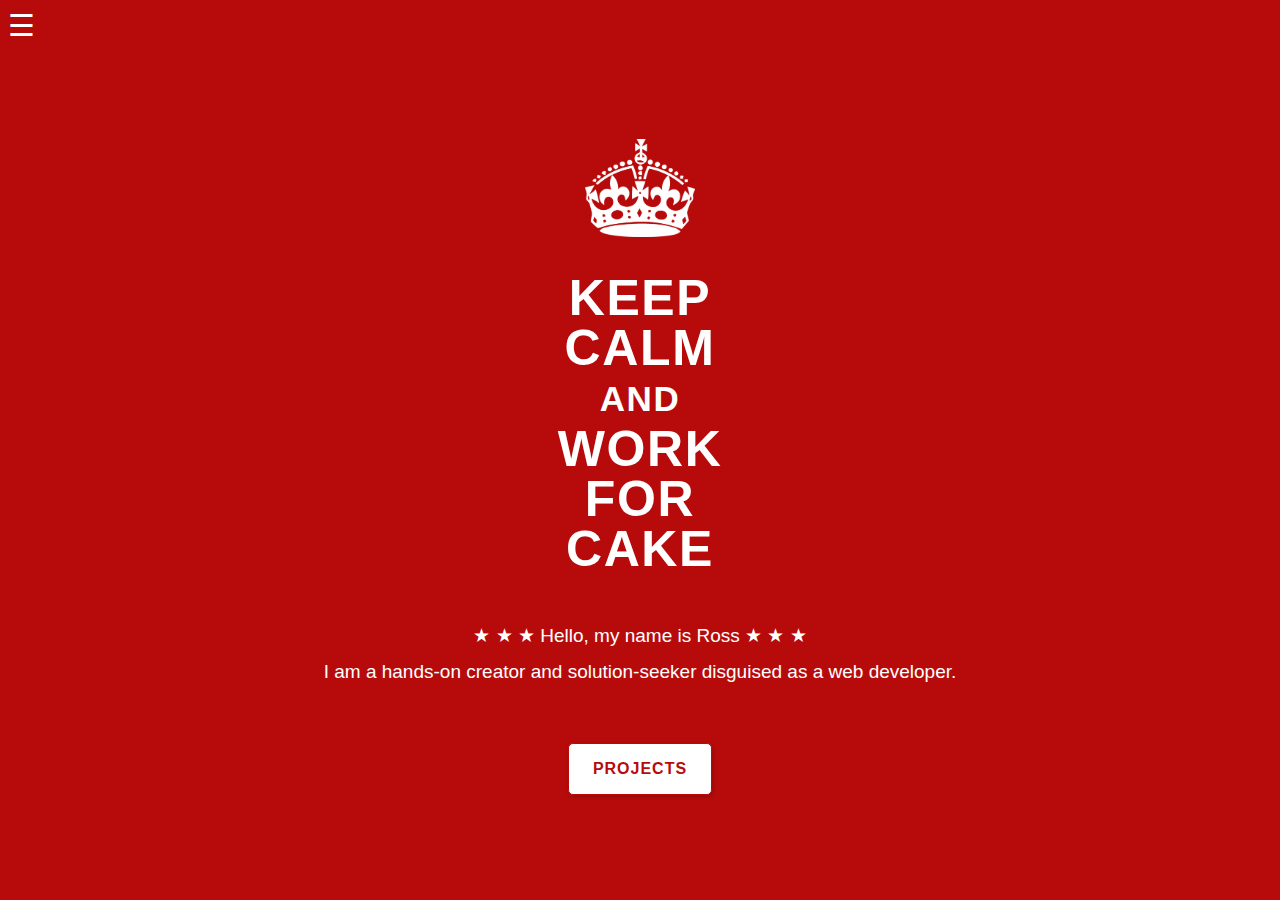
<file: index.html>
<!DOCTYPE html>

<html lang="en" dir="ltr">
<head>
  <meta charset="utf-8">
  <meta name="viewport" content="width=device-width, initial-scale=1.0">

  <title>Work for Cake</title>
  <meta name="description" content="A website to showcase my web development experience and ability">
  <meta name="author" content="Work for Cake">

  <meta property="og:title" content="Work for Cake">
  <meta property="og:type" content="website">
  <meta property="og:url" content="https://tidykiwi.github.io/work-for-cake/">
  <meta property="og:description" content="A website to showcase my web development experience and ability.">
  <meta property="og:image" content="image.png">

  <link rel="stylesheet" href="styles/css-style.css">
  <link rel="stylesheet" href="styles/modal.css">
  <link rel="stylesheet" href="css/style.css">
  <!-- Google Fonts -->
  <link rel="stylesheet" href="https://fonts.googleapis.com/icon?family=Material+Icons">
  <script defer src="scripts/open-close-nav.js" charset="utf-8"></script>
</head>
<body id="body-home" onresize="navWindowResize()">

  <div id="mySidenav" class="sidenav sidenav-index">
      <a href="javascript:void(0)" class="closebtn" onclick="closeNav()">&times;</a>
        <p><a href="client.html">Projects</a></p>
        <p><a href="workshop.html">Workshop</a></p>
        <p><a href="about.html">About</a></p>
  </div>

  <span class="sidenav-burger" onclick="openNav()">&#9776;</span>
  
  <section class="cake-section" id="main">

    <div class="intro-block py-5" id="intro-block-red">
      <div class="keep-calm-intro">
          <div class="keep-calm-intro-image">
              <img id="keep-calm-crown-intro" src="images/keep-calm-crown.png">
          </div>
          <div class="keep-calm-intro-text">
              <p>KEEP</p> 
              <p>CALM</p>
              <p>AND</p>
              <p>WORK</p>
              <p>FOR</p>
              <p>CAKE</p>
          </div>
      </div>
      <div id="intro-block-welcome-text">
          <p>&#x2605 &#x2605 &#x2605 Hello, my name is Ross &#x2605 &#x2605 &#x2605</p> 
          <p>I am a hands-on creator and solution-seeker disguised as a web developer.</p>
      </div>
      <div class="nav-container" id="client-nav-container">
        <!-- Open the Side Nav Menu --> 
        <button class="button nav-button nav-button-home" onclick="document.location='client.html'">PROJECTS</button>
      </div>
    </div>
  </section>

  

</body>
</html>
</file>
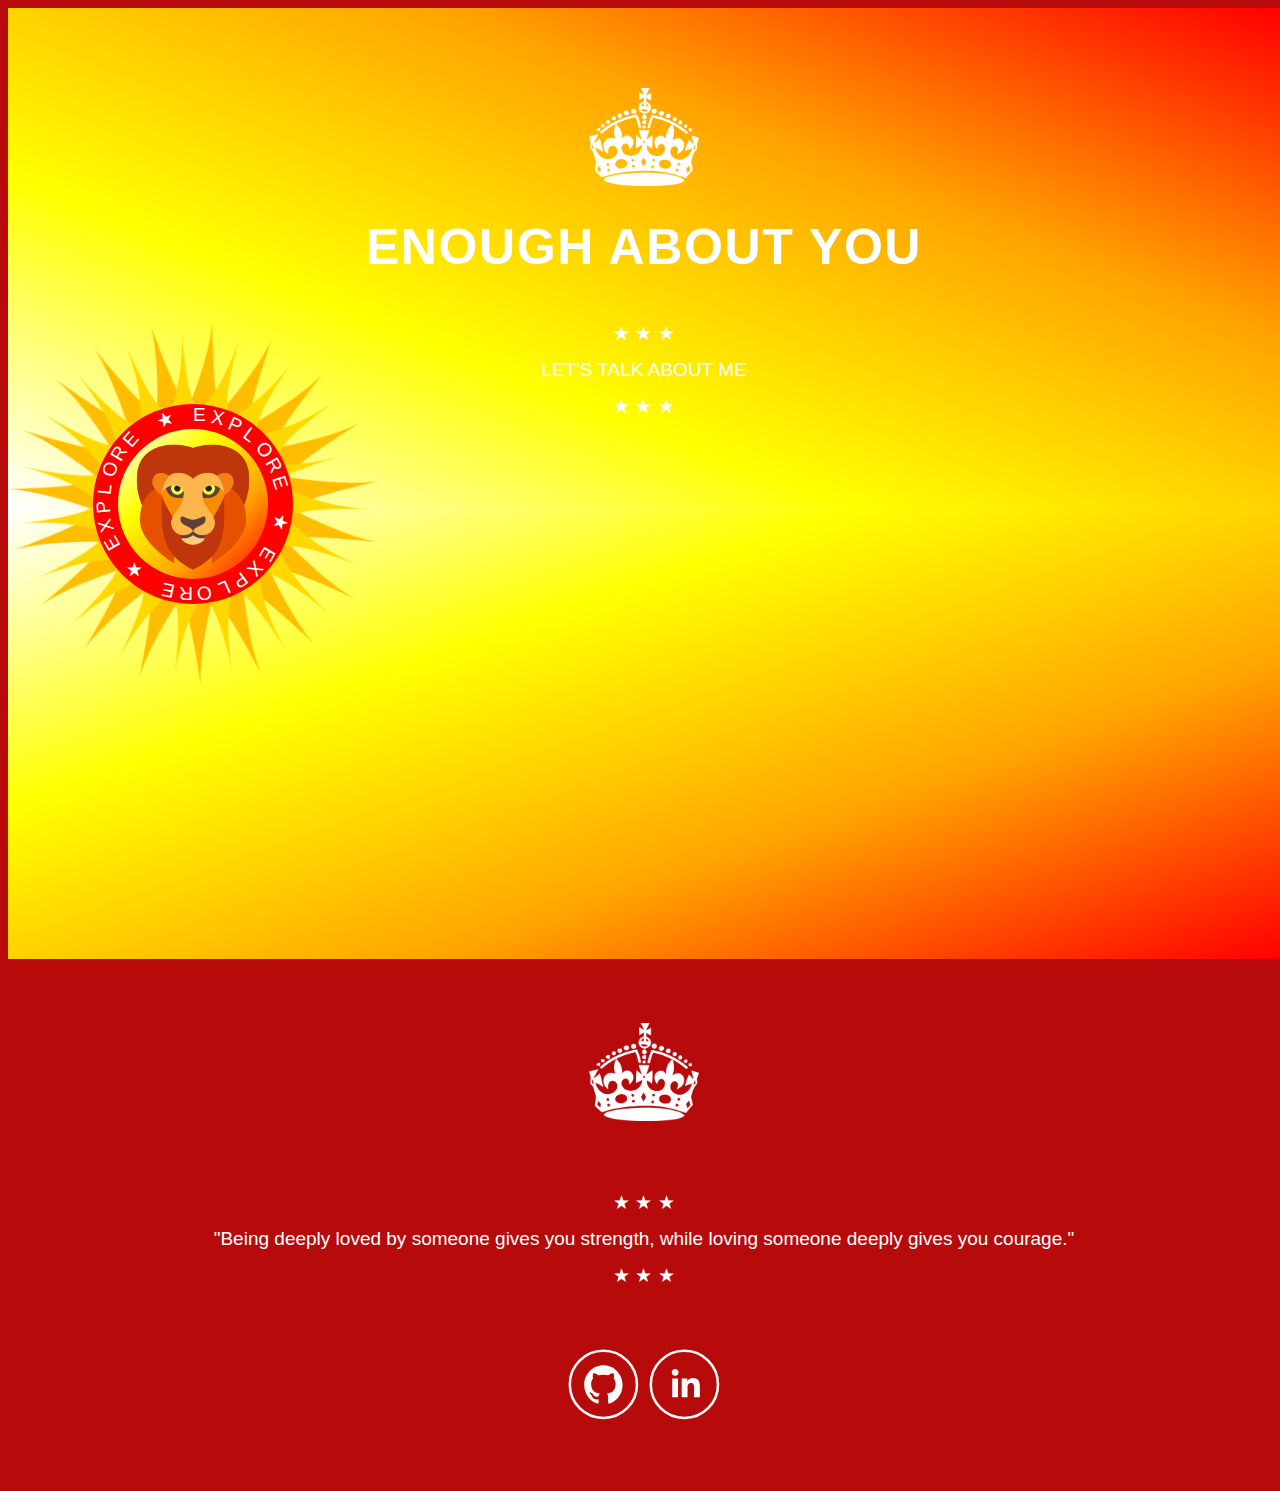
<file: about.html>
<!DOCTYPE html>

<html lang="en" dir="ltr">
<head>
    <meta charset="utf-8">
    <meta name="viewport" content="width=device-width, initial-scale=1.0">
    
    <title>About Me</title>
    <meta name="description" content="A website to showcase my web development experience and ability">
    <meta name="author" content="Work for Cake">
    
    <meta property="og:title" content="About me">
    <meta property="og:type" content="website">
    <meta property="og:url" content="https://tidykiwi.github.io/work-for-cake/about.html/">
    <meta property="og:description" content="A website to showcase my web development experience and ability.">
    <meta property="og:image" content="image.png">
    
    <link rel="stylesheet" href="styles/css-style.css">
    <link rel="stylesheet" href="styles/modal.css">
    <link rel="stylesheet" href="css/style.css">

    <link rel="stylesheet" href="https://fonts.googleapis.com/icon?family=Material+Icons">

    <script defer src="scripts/nav-modal.js" charset="utf-8"></script>
</head>
<body id="body-about">

    <section class="cake-section">
        <div class="intro-block py-5" id="intro-block-sun">

            <div class="keep-calm-intro">
                <div class="keep-calm-intro-image">
                  <a href="index.html" title="Home"><img id="keep-calm-crown-intro" src="images/keep-calm-crown.png"></a>
                </div>
                <div class="keep-calm-intro-text">
                    <p>ENOUGH ABOUT YOU</p> 
                </div>
            </div>
            <div id="intro-block-welcome-text">
                <p>&#x2605 &#x2605 &#x2605</p> 
                <p>LET'S TALK ABOUT ME</p>
                <p>&#x2605 &#x2605 &#x2605</p>
                <!-- <p>&#x2605 I invite you to explore my site &#x2605</p> -->
            </div>

            <div class="about-content">
              <!-- Open the Modal -->
              <div class="circle-background" id="modal-button"> 
                <div class="explore-circle">
                  <div class="circle-logo">
                    <div class="circle-logo-inner"></div>
                  </div>
                  <div class="circle-text">
                    <p>EXPLORE &#x2605 EXPLORE &#x2605 EXPLORE &#x2605</p>
                  </div>
                </div>  
              </div>
            </div>
            

          
        </div>

        
        
    </section>

    <!-- The Modal -->
    <section id="container-modal" class="modal modal-about">
        <div class="modal-content">
            <div class="modal-header"> 
                <a href="index.html">
                    <i class="material-icons">&#xe88a;</i>
                </a>
                <span class="modal-close">&times;</span>
            </div>
            <div class="modal-body">
                <div id="container-projects">
                    <div class="nav-card-container">
                        <a href="client.html"><button class="card" id="project-card"><img class="nav-modal-image" id="nav-modal-money" src="images/cash-money-icon.png"><h2>Client Projects</h2></button></a>
                    </div>
                    <div class="nav-card-container">
                        <a href="workshop.html"><button class="card" id="project-card"><img class="nav-modal-image" id="nav-modal-heart" src="images/heart-icon.png"><h2>The Workshop</h2></button></a>
                    </div>
                    <div class="nav-card-container">
                        <a href="about.html"><button class="card" id="project-card"><img class="nav-modal-image" id="nav-modal-lion" src="images/lion-eating.webp"><h2>About Me</h2></button></a>
                    </div>           
                </div>
            </div>
        </div>
    </section>

    <section class="story-section">
      
    </section>    

    <section class="cake-section">
      <div class="intro-block py-4 intro-block-red">
          <div class="keep-calm-intro">
              <div class="keep-calm-intro-image">
                <a href="index.html" title="Home"><img id="keep-calm-crown-intro" src="images/keep-calm-crown.png"></a>
              </div>
          </div>
          <div id="intro-block-welcome-text">
              <p>&#x2605 &#x2605 &#x2605</p> 
              <p>"Being deeply loved by someone gives you strength, while loving someone deeply gives you courage."</p>
              <p>&#x2605 &#x2605 &#x2605</p>
              <!-- <p>&#x2605 I invite you to explore my site &#x2605</p> -->
          </div>
        <div class="social-icon-container">    
          <div class="wrapper">
            <div class="wrapper__links">
              <a href="https://github.com/Tidykiwi" target="blank" class="social-link social-link--github" id="github">
                <svg class="social-svg" viewBox="0 0 600 600" xmlns="http://www.w3.org/2000/svg">
                  <title>
                    github
                  </title>
                  <g class="social-group" fill="none" fill-rule="evenodd">
                    <circle class="social-group__outline" stroke="#000" stroke-width="20" cx="300" cy="300" r="262.5" />
                    <circle class="social-group__inner-circle" fill="#000" cx="300" cy="300" r="252.5" />
                    <path class="social-group__icon" d="M300 150c-82.8348 0-150 68.8393-150 153.817 0 67.9687 42.991 125.558 102.5893 145.9151 7.5 1.4063 10.2455-3.3482 10.2455-7.433 0-3.683-.134-13.3259-.2009-26.183-41.7187 9.308-50.558-20.625-50.558-20.625-6.8304-17.7456-16.6741-22.5-16.6741-22.5-13.5938-9.576 1.0044-9.375 1.0044-9.375 15.067 1.0714 22.9688 15.8705 22.9688 15.8705 13.3929 23.5045 35.0893 16.741 43.6607 12.7902 1.3393-9.9107 5.2232-16.741 9.509-20.558-33.2813-3.884-68.3036-17.076-68.3036-76.0045 0-16.808 5.8259-30.5357 15.4018-41.25-1.5402-3.884-6.6965-19.5536 1.4732-40.7143 0 0 12.5893-4.1518 41.25 15.7366 11.9866-3.4152 24.7768-5.0893 37.567-5.1562 12.7231.067 25.5803 1.741 37.5669 5.1562 28.6607-19.8884 41.183-15.7366 41.183-15.7366 8.1697 21.1607 3.0134 36.8304 1.4733 40.7143 9.5758 10.7812 15.4017 24.509 15.4017 41.25 0 59.0625-35.0892 72.0536-68.5044 75.8705 5.3571 4.7545 10.1785 14.1295 10.1785 28.4598 0 20.558-.2009 37.1652-.2009 42.1875 0 4.0849 2.6786 8.9063 10.3125 7.3661C407.076 429.308 450 371.7187 450 303.817 450 218.8393 382.8348 150 300 150z"
                    fill="#FFF" fill-rule="nonzero" />
                  </g>
                </svg>
              </a>              
            <a href="https://www.linkedin.com/in/rosskeithbaker/" target="blank" class="social-link social-link--linkedin" id="linkedin">
              <svg class="social-svg" viewBox="0 0 600 600" xmlns="http://www.w3.org/2000/svg">
                <title>
                  linkedin
                </title>
                <defs>
                  <linearGradient x1="0%" y1="100%" y2="0%" id="simpleLinkedin">
                    <stop stop-color="#b4f5ff" offset="0%" />
                    <stop stop-color="#81c2de" offset="50%" />
                    <stop stop-color="#4f92ac" offset="100%" />
                  </linearGradient>
                </defs>
                <g class="social-group" fill="none" fill-rule="evenodd">
                  <circle class="social-group__outline" stroke="#000" stroke-width="20" cx="300" cy="300" r="262.5" />
                  <circle class="social-group__inner-circle social-group__inner-circle--linkedin" fill="url(#simpleLinkedin)" cx="300" cy="300" r="252.5" />
                  <path class="social-group__icon" d="M278.9308 253.1923h43.5769v20.0539h.5923c6.0923-11.5077 20.9-23.6077 43.0692-23.6077 46.0308 0 54.577 30.2923 54.577 69.723v80.2154h-45.4385v-71.1615c0-17.0077-.2539-38.8385-23.6077-38.8385-23.6923 0-27.2462 18.5308-27.2462 37.5693v72.4307h-45.4384l-.0846-146.3846zm-74.1231 0h45.523V399.577h-45.523V253.1923zm22.8461-72.7692c14.5539 0 26.4 11.8461 26.4 26.4 0 14.5538-11.8461 26.4-26.4 26.4-14.6384 0-26.4-11.8462-26.4-26.4 0-14.5539 11.7616-26.4 26.4-26.4z"
                    fill="#000" fill-rule="nonzero" />
                </g>
              </svg>
            </a>
          </div>
        </div>       
      </div>
      </div>
      
  </section>

    <!-- Rotate Text Circle -->
    <script>
        const text = document.querySelector('.circle-text p')
        text.innerHTML = text.innerText.split("").map(
        (char, i) =>
            `<span style="transform:rotate(${i * 12}deg)">${char}</span>`
        ).join("")
    </script>

</body>
</html>
</file>
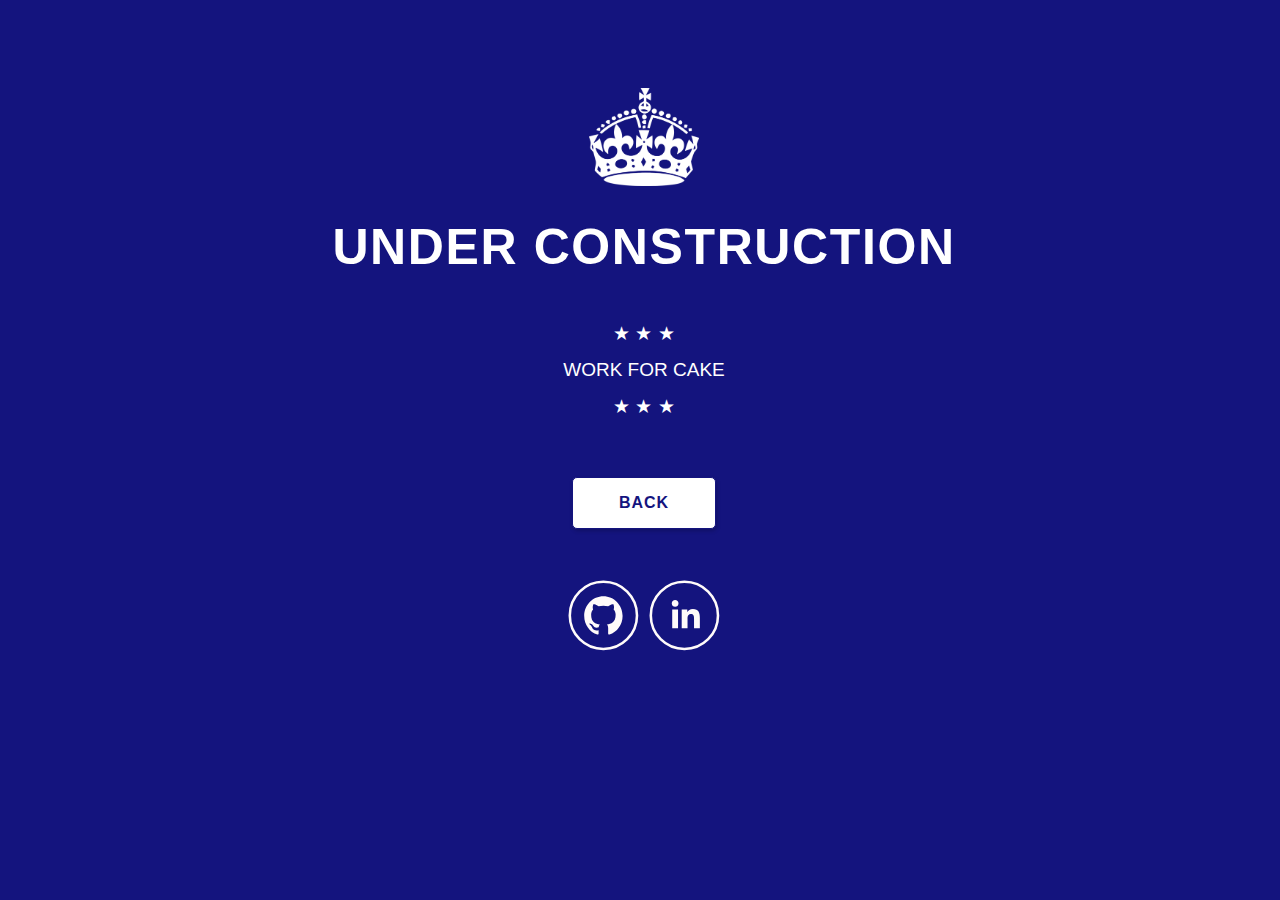
<file: building.html>
<!DOCTYPE html>

<html lang="en" dir="ltr">
<head>
    <meta charset="utf-8">
    <meta name="viewport" content="width=device-width, initial-scale=1.0">
    
    <title>Under Construction</title>
    <meta name="description" content="A website to showcase my web development experience and ability">
    <meta name="author" content="Client Projects">
    
    <meta property="og:title" content="Under construction">
    <meta property="og:type" content="website">
    <meta property="og:url" content="https://tidykiwi.github.io/work-for-cake/building.html">
    <meta property="og:description" content="A website to showcase my web development experience and ability.">
    <meta property="og:image" content="image.png">
    
    <link rel="stylesheet" href="styles/css-style.css">
    <link rel="stylesheet" href="styles/modal.css">
    <link rel="stylesheet" href="css/style.css">
    <!-- Google Fonts -->
    <link rel="stylesheet" href="https://fonts.googleapis.com/icon?family=Material+Icons">
    <!-- Navigation Modal -->
    <script defer src="scripts/nav-modal.js" charset="utf-8"></script>
</head>
<body id="body-client">

  <section class="cake-section">  
    <div class="intro-block py-5" id="intro-block-blue">
      <div class="keep-calm-intro">
        <div class="keep-calm-intro-image">
          <img id="keep-calm-crown-intro" src="images/keep-calm-crown.png">
        </div>
        <div class="keep-calm-intro-text">
          <p>UNDER CONSTRUCTION</p>
        </div>
      </div>
      <div id="intro-block-welcome-text">
        <p>&#x2605 &#x2605 &#x2605</p> 
        <p>WORK FOR CAKE</p>
        <p>&#x2605 &#x2605 &#x2605</p>
      </div>
      <div class="nav-container" id="client-nav-container">
        <!-- Open the Modal --> 
        <button class="button nav-button nav-button-client" onclick="history.back()"><p>BACK</p></button>
      </div>
      <div class="social-icon-container">    
        <div class="wrapper">
          <div class="wrapper__links">
            <a href="https://github.com/Tidykiwi" target="blank" class="social-link social-link--github" id="github">
              <svg class="social-svg" viewBox="0 0 600 600" xmlns="http://www.w3.org/2000/svg">
                <title>
                  github
                </title>
                <g class="social-group" fill="none" fill-rule="evenodd">
                  <circle class="social-group__outline" stroke="#000" stroke-width="20" cx="300" cy="300" r="262.5" />
                  <circle class="social-group__inner-circle" fill="#000" cx="300" cy="300" r="252.5" />
                  <path class="social-group__icon" d="M300 150c-82.8348 0-150 68.8393-150 153.817 0 67.9687 42.991 125.558 102.5893 145.9151 7.5 1.4063 10.2455-3.3482 10.2455-7.433 0-3.683-.134-13.3259-.2009-26.183-41.7187 9.308-50.558-20.625-50.558-20.625-6.8304-17.7456-16.6741-22.5-16.6741-22.5-13.5938-9.576 1.0044-9.375 1.0044-9.375 15.067 1.0714 22.9688 15.8705 22.9688 15.8705 13.3929 23.5045 35.0893 16.741 43.6607 12.7902 1.3393-9.9107 5.2232-16.741 9.509-20.558-33.2813-3.884-68.3036-17.076-68.3036-76.0045 0-16.808 5.8259-30.5357 15.4018-41.25-1.5402-3.884-6.6965-19.5536 1.4732-40.7143 0 0 12.5893-4.1518 41.25 15.7366 11.9866-3.4152 24.7768-5.0893 37.567-5.1562 12.7231.067 25.5803 1.741 37.5669 5.1562 28.6607-19.8884 41.183-15.7366 41.183-15.7366 8.1697 21.1607 3.0134 36.8304 1.4733 40.7143 9.5758 10.7812 15.4017 24.509 15.4017 41.25 0 59.0625-35.0892 72.0536-68.5044 75.8705 5.3571 4.7545 10.1785 14.1295 10.1785 28.4598 0 20.558-.2009 37.1652-.2009 42.1875 0 4.0849 2.6786 8.9063 10.3125 7.3661C407.076 429.308 450 371.7187 450 303.817 450 218.8393 382.8348 150 300 150z"
                  fill="#FFF" fill-rule="nonzero" />
                </g>
              </svg>
            </a>              
          <a href="https://www.linkedin.com/in/rosskeithbaker/" target="blank" class="social-link social-link--linkedin" id="linkedin">
            <svg class="social-svg" viewBox="0 0 600 600" xmlns="http://www.w3.org/2000/svg">
              <title>
                linkedin
              </title>
              <defs>
                <linearGradient x1="0%" y1="100%" y2="0%" id="simpleLinkedin">
                  <stop stop-color="#b4f5ff" offset="0%" />
                  <stop stop-color="#81c2de" offset="50%" />
                  <stop stop-color="#4f92ac" offset="100%" />
                </linearGradient>
              </defs>
              <g class="social-group" fill="none" fill-rule="evenodd">
                <circle class="social-group__outline" stroke="#000" stroke-width="20" cx="300" cy="300" r="262.5" />
                <circle class="social-group__inner-circle social-group__inner-circle--linkedin" fill="url(#simpleLinkedin)" cx="300" cy="300" r="252.5" />
                <path class="social-group__icon" d="M278.9308 253.1923h43.5769v20.0539h.5923c6.0923-11.5077 20.9-23.6077 43.0692-23.6077 46.0308 0 54.577 30.2923 54.577 69.723v80.2154h-45.4385v-71.1615c0-17.0077-.2539-38.8385-23.6077-38.8385-23.6923 0-27.2462 18.5308-27.2462 37.5693v72.4307h-45.4384l-.0846-146.3846zm-74.1231 0h45.523V399.577h-45.523V253.1923zm22.8461-72.7692c14.5539 0 26.4 11.8461 26.4 26.4 0 14.5538-11.8461 26.4-26.4 26.4-14.6384 0-26.4-11.8462-26.4-26.4 0-14.5539 11.7616-26.4 26.4-26.4z"
                  fill="#000" fill-rule="nonzero" />
              </g>
            </svg>
          </a>
        </div>
      </div>       
    </div>
    </div>
  </section>
      

    <!-- The Modal -->
    <section id="container-modal" class="modal modal-client">
      <div class="modal-content modal-content-client">
        <div class="modal-header"> 
          <a href="index.html">
            <i class="material-icons material-icons-client">&#xe88a;</i>
          </a>
          <span class="modal-close modal-close-client">&times;</span>
        </div>
        <div class="modal-body">
          <div id="container-projects">
            <div class="nav-card-container">
              <a href="client.html"><button class="card" id="project-card"><img class="nav-modal-image" id="nav-modal-money" src="images/cash-money-icon.png"><h2>Client Projects</h2></button></a>
            </div>
            <div class="nav-card-container">
              <a href="interest.html"><button class="card" id="project-card"><img class="nav-modal-image" id="nav-modal-heart" src="images/heart-icon.png"><h2>Showcase Projects</h2></button></a>
            </div>
            <div class="nav-card-container">
              <a href="about.html"><button class="card" id="project-card"><img class="nav-modal-image" id="nav-modal-lion" src="images/lion-eating.webp"><h2>About Me</h2></button></a>
            </div>           
          </div>
        </div>
      </div>
    </section>

</body>
</html>
</file>
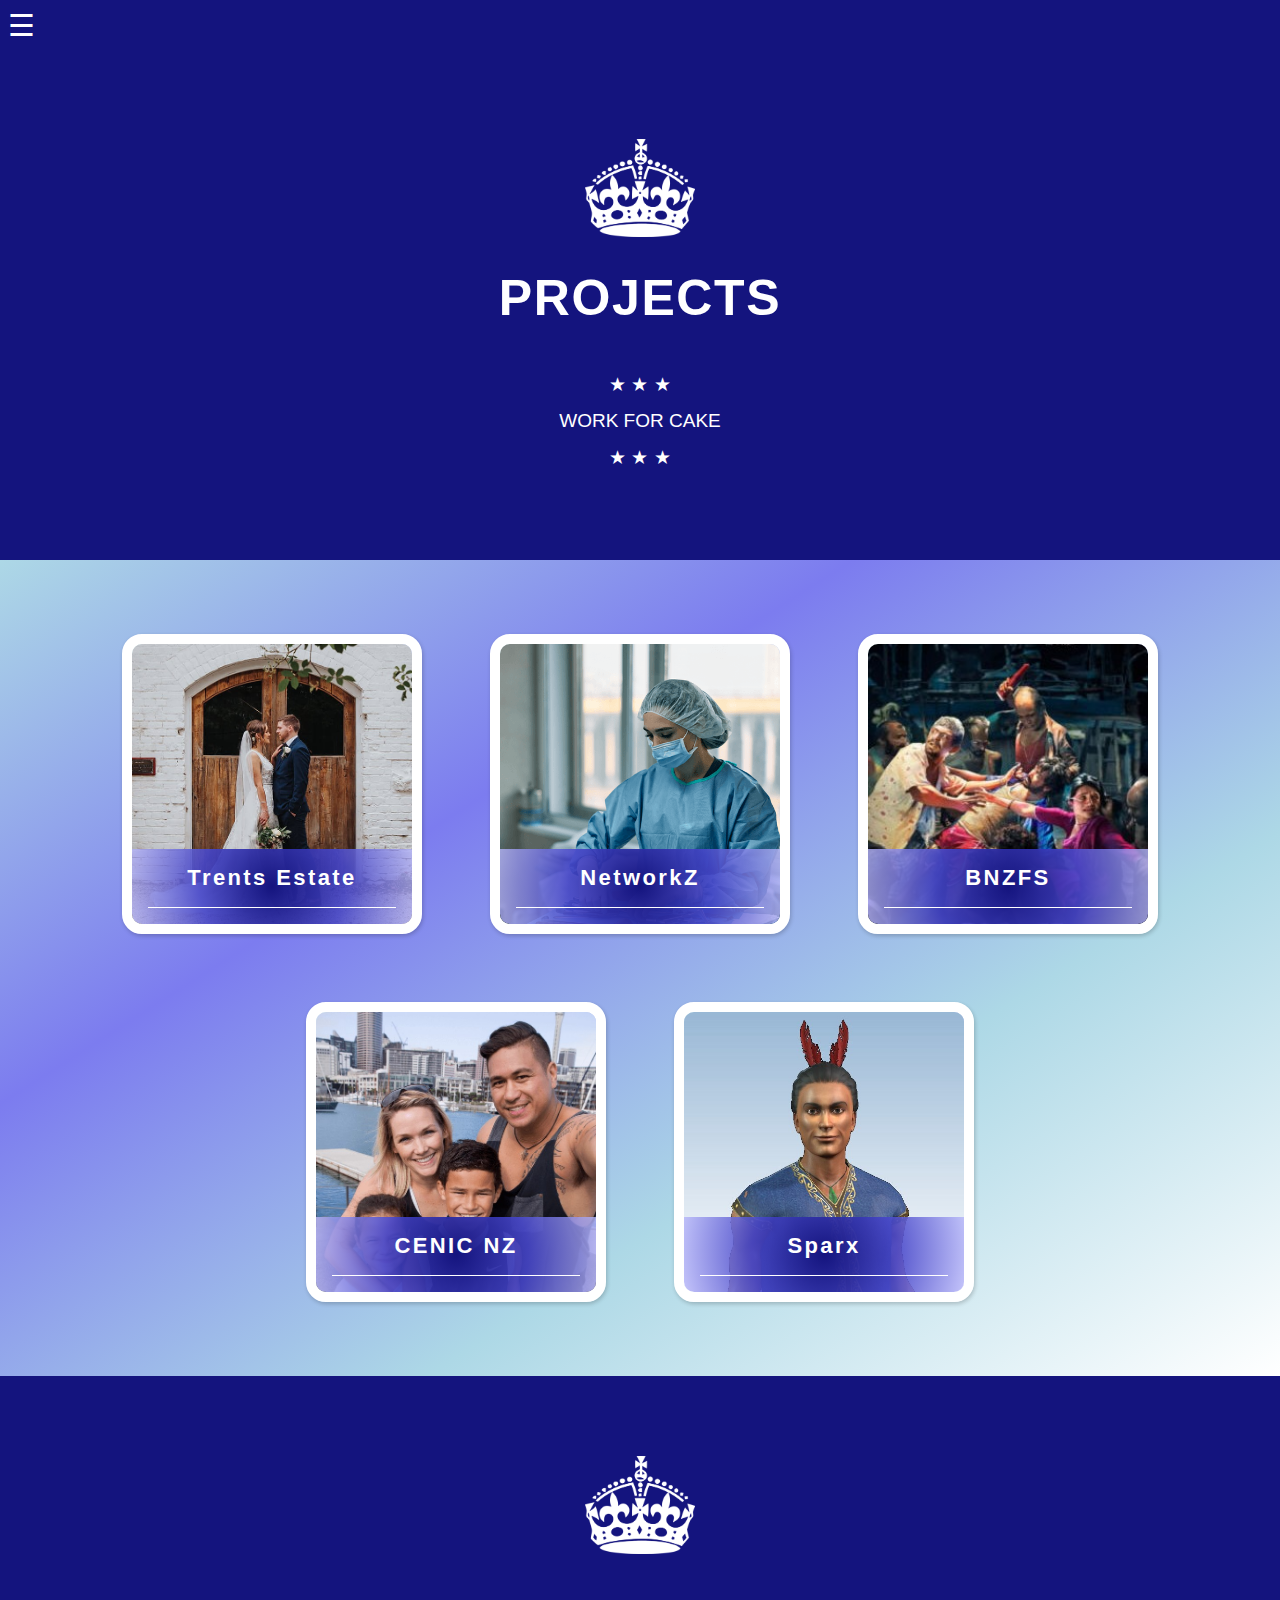
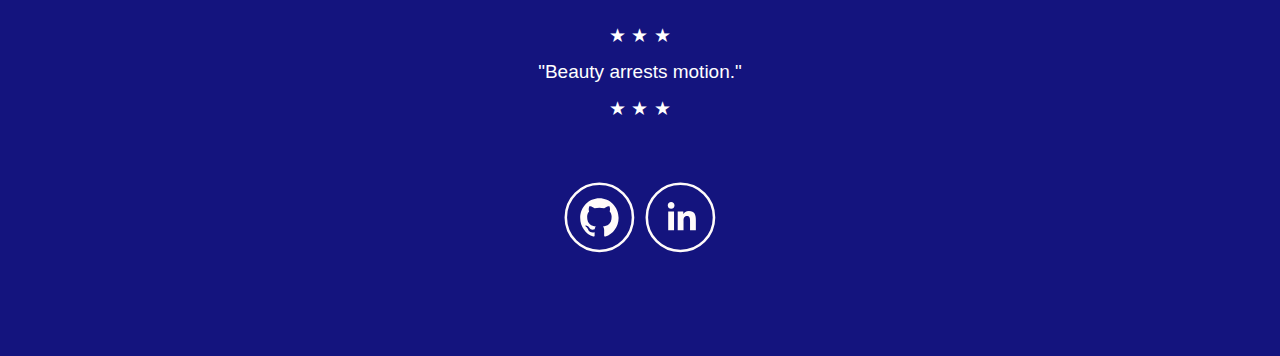
<file: client.html>
<!DOCTYPE html>

<html lang="en" dir="ltr">
<head>
    <meta charset="utf-8">
    <meta name="viewport" content="width=device-width, initial-scale=1.0">
    
    <title>Client Projects</title>
    <meta name="description" content="A website to showcase my web development experience and ability">
    <meta name="author" content="Client Projects">
    
    <meta property="og:title" content="Client Projects">
    <meta property="og:type" content="website">
    <meta property="og:url" content="https://tidykiwi.github.io/work-for-cake/client.html">
    <meta property="og:description" content="A website to showcase my web development experience and ability.">
    <meta property="og:image" content="image.png">
    
    <link rel="stylesheet" href="styles/css-style.css">
    <link rel="stylesheet" href="styles/modal.css">
    <link rel="stylesheet" href="css/style.css">
    <!-- Google Fonts -->
    <link rel="stylesheet" href="https://fonts.googleapis.com/icon?family=Material+Icons">
    <script defer src="scripts/open-close-nav.js" charset="utf-8"></script>
</head>
<body id="body-client" onresize="navWindowResize()">

  <div id="mySidenav" class="sidenav sidenav-client">
    <a href="javascript:void(0)" class="closebtn" onclick="closeNav()">&times;</a>
      <p><a href="workshop.html">Workshop</a></p>
      <p><a href="about.html">About</a></p>
      <p><a href="index.html">Home</a> </p>
</div>

<span class="sidenav-burger" onclick="openNav()">&#9776;</span>

<div id="main">
  <section class="cake-section">  
    <div class="intro-block py-5" id="intro-block-blue">
      <div class="keep-calm-intro">
        <div class="keep-calm-intro-image">
          <a href="index.html" title="Home"><img id="keep-calm-crown-intro" src="images/keep-calm-crown.png"></a>
        </div>
        <div class="keep-calm-intro-text">
          <p>PROJECTS</p>
        </div>
      </div>
      <div id="intro-block-welcome-text">
        <p>&#x2605 &#x2605 &#x2605</p> 
        <p>WORK FOR CAKE</p>
        <p>&#x2605 &#x2605 &#x2605</p>
      </div>
    </div>
  </section>

    <section class="client-section">
      <div class="client-container">
        <div class="client-block">
          <div class="view view-project-card view-client">
            <div class="cover-text cover-client"><h3>Trents Estate</h3></div>
            <img class="cover-img" src="images/client-trents.jpg" />
            <div class="project-card-mask"></div>
            <div class="project-card-content">
              <p>Built a new wedding venue site in <strong>WordPress.</strong></p>
              <a href="https://www.trentsvineyard.co.nz/" target="_blank" ><button class="button client-button" id="trents-button">VISIT</button></a>
            </div>
          </div>
          <div class="view view-project-card view-client">
            <div class="cover-text cover-client"><h3>NetworkZ</h3></div>
            <img class="cover-img" src="images/client-networkz.png" />
            <div class="project-card-mask"></div>
            <div class="project-card-content">
              <p>Implemented site-wide responsiveness in <strong>Webflow.</strong></p>
              <a href="https://www.networkz.ac.nz/" target="_blank" ><button class="button client-button" id="networkZ-button">VISIT</button></a>
            </div>
          </div>
          <div class="view view-project-card view-client">
            <div class="cover-text cover-client"><h3>BNZFS</h3></div>
            <img class="cover-img" src="images/client-bnzfs-2.jpg" />
            <div class="project-card-mask"></div>
            <div class="project-card-content">
              <p>Co-developed a new site in <strong>Webflow.</strong></p>
              <a href="https://www.bnzfs.webflow.io/" target="_blank" ><button class="button client-button" id="bnzfs-button">VISIT</button></a>
            </div>
          </div>
          <div class="view view-project-card view-client">
            <div class="cover-text cover-client"><h3>CENIC NZ</h3></div>
            <img class="cover-img" src="images/client-cenic.jpg" />
            <div class="project-card-mask"></div>
            <div class="project-card-content">
              <p>Built a new site in <strong>Webflow.</strong></p>
              <a href="https://cenic-ef0e2b.webflow.io/" target="_blank" ><button class="button client-button" id="cenic-button">VISIT</button></a>
            </div>
          </div>
          <div class="view view-project-card view-client">
            <div class="cover-text cover-client"><h3>Sparx</h3></div>
            <img class="cover-img" src="images/client-sparx.jpg" />
            <div class="project-card-mask"></div>
            <div class="project-card-content">
              <p>Integrate a <strong>Drupal</strong> website with<strong>Webflow.</strong></p>
              <a href="https://sparx.org.nz/" target="_blank" ><button class="button client-button" id="cenic-button">VISIT</button></a>
            </div>
          </div>
        </div>
      </div>
    </section>

    <section class="cake-section">  
      <div class="intro-block py-5" id="intro-block-blue">
        <div class="keep-calm-intro">
          <div class="keep-calm-intro-image">
            <a href="index.html" title="Home"><img id="keep-calm-crown-intro" src="images/keep-calm-crown.png"></a>
          </div>
        </div>
        <div id="intro-block-welcome-text">
          <p>&#x2605 &#x2605 &#x2605</p> 
          <p>"Beauty arrests motion."</p>
          <p>&#x2605 &#x2605 &#x2605</p>
        </div>
        <div class="social-icon-container">    
          <div class="wrapper">
            <div class="wrapper__links">
              <a href="https://github.com/Tidykiwi" target="blank" class="social-link social-link--github" id="github">
                <svg class="social-svg" viewBox="0 0 600 600" xmlns="http://www.w3.org/2000/svg">
                  <title>
                    github
                  </title>
                  <g class="social-group" fill="none" fill-rule="evenodd">
                    <circle class="social-group__outline" stroke="#000" stroke-width="20" cx="300" cy="300" r="262.5" />
                    <circle class="social-group__inner-circle" fill="#000" cx="300" cy="300" r="252.5" />
                    <path class="social-group__icon" d="M300 150c-82.8348 0-150 68.8393-150 153.817 0 67.9687 42.991 125.558 102.5893 145.9151 7.5 1.4063 10.2455-3.3482 10.2455-7.433 0-3.683-.134-13.3259-.2009-26.183-41.7187 9.308-50.558-20.625-50.558-20.625-6.8304-17.7456-16.6741-22.5-16.6741-22.5-13.5938-9.576 1.0044-9.375 1.0044-9.375 15.067 1.0714 22.9688 15.8705 22.9688 15.8705 13.3929 23.5045 35.0893 16.741 43.6607 12.7902 1.3393-9.9107 5.2232-16.741 9.509-20.558-33.2813-3.884-68.3036-17.076-68.3036-76.0045 0-16.808 5.8259-30.5357 15.4018-41.25-1.5402-3.884-6.6965-19.5536 1.4732-40.7143 0 0 12.5893-4.1518 41.25 15.7366 11.9866-3.4152 24.7768-5.0893 37.567-5.1562 12.7231.067 25.5803 1.741 37.5669 5.1562 28.6607-19.8884 41.183-15.7366 41.183-15.7366 8.1697 21.1607 3.0134 36.8304 1.4733 40.7143 9.5758 10.7812 15.4017 24.509 15.4017 41.25 0 59.0625-35.0892 72.0536-68.5044 75.8705 5.3571 4.7545 10.1785 14.1295 10.1785 28.4598 0 20.558-.2009 37.1652-.2009 42.1875 0 4.0849 2.6786 8.9063 10.3125 7.3661C407.076 429.308 450 371.7187 450 303.817 450 218.8393 382.8348 150 300 150z"
                    fill="#FFF" fill-rule="nonzero" />
                  </g>
                </svg>
              </a>              
            <a href="https://www.linkedin.com/in/rosskeithbaker/" target="blank" class="social-link social-link--linkedin" id="linkedin">
              <svg class="social-svg" viewBox="0 0 600 600" xmlns="http://www.w3.org/2000/svg">
                <title>
                  linkedin
                </title>
                <defs>
                  <linearGradient x1="0%" y1="100%" y2="0%" id="simpleLinkedin">
                    <stop stop-color="#b4f5ff" offset="0%" />
                    <stop stop-color="#81c2de" offset="50%" />
                    <stop stop-color="#4f92ac" offset="100%" />
                  </linearGradient>
                </defs>
                <g class="social-group" fill="none" fill-rule="evenodd">
                  <circle class="social-group__outline" stroke="#000" stroke-width="20" cx="300" cy="300" r="262.5" />
                  <circle class="social-group__inner-circle social-group__inner-circle--linkedin" fill="url(#simpleLinkedin)" cx="300" cy="300" r="252.5" />
                  <path class="social-group__icon" d="M278.9308 253.1923h43.5769v20.0539h.5923c6.0923-11.5077 20.9-23.6077 43.0692-23.6077 46.0308 0 54.577 30.2923 54.577 69.723v80.2154h-45.4385v-71.1615c0-17.0077-.2539-38.8385-23.6077-38.8385-23.6923 0-27.2462 18.5308-27.2462 37.5693v72.4307h-45.4384l-.0846-146.3846zm-74.1231 0h45.523V399.577h-45.523V253.1923zm22.8461-72.7692c14.5539 0 26.4 11.8461 26.4 26.4 0 14.5538-11.8461 26.4-26.4 26.4-14.6384 0-26.4-11.8462-26.4-26.4 0-14.5539 11.7616-26.4 26.4-26.4z"
                    fill="#000" fill-rule="nonzero" />
                </g>
              </svg>
            </a>
          </div>
        </div>       
      </div>

      </div>
    </section>
    </div>
</body>
</html>
</file>
<file: styles/css-style.css>
* {
    padding: 0;
    margin: 0;
    box-sizing: border-box;
    user-select: none;   
}
    
body {
    font-family: "Lato", sans-serif;
    background-size: cover;
    overflow-x: hidden;
    padding: 0.5rem 0 0 0.5rem;
}

#body-home,
#body-about {
    background-color: rgb(183, 11, 11);
}

#body-client {
    width: 100vw;
    background-color: rgb(20, 20, 126);
}

#body-workshop {
    background-color: rgb(72, 71, 71);
}

.about-content {
    position: absolute;
    bottom: -180px;
    left: 0;
}

.intro-block {
    display: flex;
    flex-direction:column;
    justify-content: space-between;
    gap: 3rem;
    align-items: center;
    min-width: 30%;
    height: auto;
}

.intro-block-red {
    background-color: rgb(183, 11, 11);
}

#intro-block-blue {
    background-color: rgb(20, 20, 126);
}

#intro-block-black {
    background-color: rgb(72, 71, 71);
}

#intro-block-sun {
    position: relative;
    background-image: linear-gradient(to bottom left, red, orange, yellow, white);
}

.keep-calm-intro {
    display: flex;
    flex-direction: column;
    align-items: center;
    gap: 1rem;
}

#keep-calm-crown-intro {
    width: 110px;
    margin: 0 0 1rem 0;
}

.keep-calm-intro-text {
    text-align: center;
    font-weight: 700;
    font-size: 50px;
    line-height: 1;
    letter-spacing: 0.10rem;
    color: white;
}

.keep-calm-intro-text > p:nth-child(3) {
    font-size: 35px;
    padding: 0.5rem 0;
}

#intro-block-welcome-text {
    width: 90%;
    font-size: 19px;
    line-height: 1.5;
    color: white;
    text-align: center;
}

#intro-block-welcome-text p {
    padding-bottom: 0.5rem;
}

#lion-image {
    height: 360px;
    width: auto;
}

.circle-background {
    display: flex;
    justify-content: center;
    align-items: center;
    width: 370px;
    height: 370px;
    background-image: url("../images/sun.png");
    background-size: cover;
    animation: rotateSun 50s linear infinite;
}

.circle-background:hover {
    scale: 1.05;
}

.explore-circle {
    position: relative;
    width: 200px;
    height: 200px;
    border-radius: 50%;
    background-color: red;
    display: flex;
    justify-content: center;
    align-items: center;
    cursor: pointer;
}

.circle-logo {
    position: absolute;
    width: 150px;
    height: 150px;
    background-image: linear-gradient(to bottom right, white, yellow, orange, red);
    border-radius: 50%;
}

.circle-logo-inner {
    position: absolute;
    width: 150px;
    height: 150px;
    background-color: transparent;
    background-image: url("../images/lion.png");
    background-size: cover;
    border-radius: 50%;
    animation: rotateLion 50s linear infinite;
}

.circle-text {
    color: white;
    position: absolute;
    width: 100%;
    height: 100%;
    animation: rotateText 35s linear infinite;
}

@keyframes rotateSun {
    0% {
        transform: rotate(0deg)
    }
    100% {
        transform: rotate(360deg)
    }
}

@keyframes rotateText {
    0% {
        transform: rotate(0deg)
    }
    100% {
        transform: rotate(360deg)
    }
}

@keyframes rotateLion {
    0% {
        transform: rotate(360deg)
    }
    100% {
        transform: rotate(0deg)
    }
}

.circle-text span {
    position: absolute;
    left: 50%;
    font-size: 1.2em;
    transform-origin: 0 100px;
}

main {
    padding: 10px 3vw 5vh 3vw;
    border: solid 5px #253237;
    border-radius: 15px;
    background-color: #5c6b73;
    opacity: 1;
    max-height: 80vh;;
}

.button {
    padding: 1rem 1rem 1rem 1rem;
    border-radius: 5px;
    font-size: medium;
    font-weight: 700;
    letter-spacing: 1px;
    color:#e0fbfc;
    background-color:#5c6b73;
    box-shadow: 1px 2px 4px rgba(0,0,0,0.2);
  }

.button:hover {
    scale: 1.02;    
    box-shadow: 0 4px 8px 0 rgba(0,0,0,0.2),0 6px 20px 0 rgba(0,0,0,0.19);
    cursor: pointer;
}

.button:hover p {
    scale: 1.05;    
}

.nav-button {
    width: 9rem;
    background-color: white;
}
.nav-button-home {
    color: rgb(183, 11, 11);
    border: solid 1px rgb(183, 11, 11);
}

.nav-button-home > a {
    color: rgb(183, 11, 11);
}

a {
    text-decoration: none;
}

h1 {
    color: #353535;
}

.card-container {
    padding: 1rem 1rem 1rem 1rem;
}

.card {
    display: flex;
    flex-direction: column;
    align-items: center;
    justify-content: space-between;
    width: 250px;
    min-height: 300px;
    padding: 10px 0 15px 0;
    border-radius: 5px;
    border: none;
    background-color: #ffe4cf;
    box-shadow: 1px 2px 4px rgba(0,0,0,0.2);
    cursor: pointer;
}

.card:hover {
    scale: 1.01;    
    box-shadow: 0 4px 8px 0 rgba(0,0,0,0.2),0 6px 20px 0 rgba(0,0,0,0.19);

}



.container-intro-flex {
    padding: 2.5% 2.5% 2.5% 2.5%;
    display: grid;
    grid-template-columns: auto auto;
    column-gap: 50px;
}

.container-intro-flex p {
    color: #5c6b73;
    text-align: center;
    padding: 1rem 0 1rem 0;
}

#intro-flex-item-1 {
    grid-column: 1 / span 1;
    border-radius: 10px;
    background-color: #c2dfe3;
}

.nav-container {
    display: flex;
    flex-direction: row;
    flex-wrap: wrap;
    justify-content: center;
    gap: 30px;
}

#container-projects {
    display: flex;
    flex-direction: row;
    justify-content: space-around;
    flex-wrap: wrap;
}

.client-image,
.interest-image {
    max-width: 90%;
}

.nav-modal-image {
    max-width: 90%;
}

/* ---------- Client Page ------------ */
.client-section {
    background-image: linear-gradient(to bottom right, lightblue, rgb(124, 124, 239), lightblue, white);
}

.client-container {
    display: flex;
    flex-direction: column;
    align-items: center;
    padding: 4rem 3rem 4rem 3rem;
}

.client-container h1 {
    font-size: 40px;
    padding-bottom: 3rem;
}

.client-container-text {
    display: flex;
    flex-direction: column;
    flex-wrap: wrap;
}

.client-block {
    width: 100%;
    display: flex;
    flex-direction: row;
    flex-wrap: wrap;
    justify-content: center;
    gap: 3rem;
}

.client-card {
    height: 100%;
}

.client-button {
    background-color: rgb(20, 20, 126);
    border: solid 1px rgb(20, 20, 126);
}

.nav-button-client {
    color:rgb(20, 20, 126);
    border: solid 1px rgb(20, 20, 126);
}


/* ---------- Workshop Page ------------ */
.workshop-section {
    background-image: linear-gradient(to bottom right, lightgrey, #9db4c0, lightgrey, white);
}

.workshop-container {
    display: flex;
    flex-direction: column;
    align-items: center;
    padding: 4rem 3rem 4rem 3rem;
}

.workshop-block {
    width: 100%;
    display: flex;
    flex-direction: row;
    flex-wrap: wrap;
    justify-content: center;
    gap: 3rem;
}

.workshop-button {
    background-color: rgb(50, 50, 50);
    border: solid 1px rgb(18, 18, 18);
}

.palette-container {
    background-color: grey;
    width: 100%;
    display: flex;
    flex-direction: row;
    flex-wrap: wrap;
    justify-content: center;
    gap: 3rem;
}

.palette-container-test {
    border-radius: 10px;
    display: flex;
    flex-direction: column;
    align-items: center;
    justify-content: center;
}

.palette-block img {
    background-color: #fff;
    border-radius: 7.5px;
    margin: 0.3rem 0;
    cursor: pointer;
}

.palette-spread {
    display: block;
    margin-left: auto;
    margin-right: auto;
    height: 75px;
    padding: 0.25rem;
}

.nav-button-interest {
    color: black;
    border: solid 1px black;
}

/* ---------- About Page ------------ */

.story-section {
    height: 450px;
    background-image: linear-gradient(to bottom right, white, yellow, orange, red);
}
</file>
<file: styles/modal.css>
/* The Modal (background) */
.modal {
    display: none; /* Hidden by default */
    position: fixed; /* Stay in place */
    z-index: 1; /* Sit on top */
    padding: 7rem 0 4rem 0; /* Location of the box */
    left: 0;
    top: 0;
    width: 100%; /* Full width */
    height: 100%; /* Full height */
    overflow: auto; /* Enable scroll if needed */
    background-size: cover;
    background-color: rgb(0,0,0); /* Fallback color */
}

.modal-home {
  background-color: rgb(178, 34, 34, 0.85); /* Red w/ opacity */
}
  
.modal-client {
  background-color: rgb(20, 20, 126, 0.85); /* Blue w/ opacity */
}

.modal-interest {
  background-color: rgb(53, 53, 53, 0.9); /* Black w/ opacity */
}

.modal-about {
  background-color: rgb(178, 34, 34, 0.85); /* Red w/ opacity */
}

  /* Modal Content */
  .modal-content {
    position: relative;
    background-color: #f5f5f5;
   /*background-image: url("../images/web-development.jpg");
    background-size: cover;*/
    margin: auto;
    padding: 0 0 4rem 0;
    border: 5px solid #8B0000;
    border-radius: 15px;
    width: 80%;
    box-shadow: 0 4px 8px 0 rgba(0,0,0,0.2),0 6px 20px 0 rgba(0,0,0,0.19);
    -webkit-animation-name: animatetop;
    -webkit-animation-duration: 0.5s;
    animation-name: animatetop;
    animation-duration: 0.5s
  }

  .modal-content-client {
    border: 5px solid rgb(5, 5, 82);
  }

  .modal-content-interest {
    border: 5px solid black;
  }

  /* Add Animation */
  @-webkit-keyframes animatetop {
    from {top:-300px; opacity:0} 
    to {top:0; opacity:1}
  }
  
  @keyframes animatetop {
    from {top:-300px; opacity:0}
    to {top:0; opacity:1}
  }

  .nav-card-container {
    opacity: 0;
    -webkit-animation-name: animatecard;
    -webkit-animation-duration: 0.6s;
    animation-name: animatecard;
    animation-duration: 0.6s;
    animation-fill-mode: forwards;
  }

  .nav-card-container:nth-child(1) {
    animation-delay: 0.2s;
  }

  .nav-card-container:nth-child(2){
    animation-delay: 0.4s;
  }
  
  .nav-card-container:nth-child(3){
    animation-delay: 0.6s;
  }
  
  /* Add Animation */
  @-webkit-keyframes animatecard {
    from {scale: 0; opacity:0} 
    to {scale:1; opacity:1}
  }
  
  @keyframes animatecard {
    from {scale:0; opacity:0}
    to {scale:1; opacity:1}
  }
  
  .modal-header {
    display:flex;
    flex-direction:row;
    justify-content:end;
    align-items: center;
    height: 3rem;
  }
  
.material-icons {
  color: #3c6e71;
  font-size: 36px !important;
  margin: 0 5px 0 0;
}

.material-icons:hover,
.material-icons:focus {
  color: #8B0000;
  text-decoration: none;
  cursor: pointer;
}

.material-icons-client:hover,
.material-icons-client:focus {
  color: rgb(5, 5, 82);
}

.material-icons-interest:hover,
.material-icons-interest:focus {
  color: black;
}

/* The Close Button */
.modal-close {
  color: #3c6e71;
  float: right;
  font-size: 50px;
  font-weight:600;
  margin: 0 10px 0 0;
}

.modal-close:hover,
.modal-close:focus {
  color: #8B0000;
  text-decoration: none;
  cursor: pointer;
}

.modal-close-client:hover,
.modal-close-client:focus {
  color: rgb(5, 5, 82);
}

.modal-close-interest:hover,
.modal-close-interest:focus {
  color: black;
}

.modal-body {
  padding: 1rem 1rem 0 1rem;
}

/* Desktop to tablet - Check standard sizes */
@media screen and (max-width: 915px) {

  .modal {
    padding: 9rem 2.5rem 4rem 2.5rem;
  }

  #container-projects {
    gap: 50px;
  }

}
</file>
<file: css/style.css>
.m-1 {
  margin: 1rem;
}

.my-1 {
  margin: 1rem 0;
}

.mx-1 {
  margin: 0 1rem;
}

.p-1 {
  padding: 1rem;
}

.py-1 {
  padding: 1rem 0;
}

.px-1 {
  padding: 0 1rem;
}

.m-2 {
  margin: 2rem;
}

.my-2 {
  margin: 2rem 0;
}

.mx-2 {
  margin: 0 2rem;
}

.p-2 {
  padding: 2rem;
}

.py-2 {
  padding: 2rem 0;
}

.px-2 {
  padding: 0 2rem;
}

.m-3 {
  margin: 3rem;
}

.my-3 {
  margin: 3rem 0;
}

.mx-3 {
  margin: 0 3rem;
}

.p-3 {
  padding: 3rem;
}

.py-3 {
  padding: 3rem 0;
}

.px-3 {
  padding: 0 3rem;
}

.m-4 {
  margin: 4rem;
}

.my-4 {
  margin: 4rem 0;
}

.mx-4 {
  margin: 0 4rem;
}

.p-4 {
  padding: 4rem;
}

.py-4 {
  padding: 4rem 0;
}

.px-4 {
  padding: 0 4rem;
}

.m-5 {
  margin: 5rem;
}

.my-5 {
  margin: 5rem 0;
}

.mx-5 {
  margin: 0 5rem;
}

.p-5 {
  padding: 5rem;
}

.py-5 {
  padding: 5rem 0;
}

.px-5 {
  padding: 0 5rem;
}

.showcase {
  background-color: #81c2de;
  color: #fff;
  height: 600px;
}

.showcase {
  background-color: #81c2de;
  color: #fff;
  height: 600px;
}

/* ---------- Project Card with Hover Effect ---------- */
.view {
  width: 300px;
  height: 300px;
  margin: 10px;
  float: left;
  border: 10px solid #fff;
  overflow: hidden;
  position: relative;
  text-align: center;
  border-radius: 20px;
  box-shadow: 1px 2px 4px rgba(0, 0, 0, 0.2);
  cursor: default;
}

.view-client {
  background-image: linear-gradient(to bottom right, #e0fbfc, rgb(155, 155, 239));
}

.view-workshop {
  background-image: linear-gradient(to bottom right, #e0fbfc, #9db4c0);
}

.view-about {
  background-image: linear-gradient(to bottom left, white, yellow, orange);
}

.view:hover {
  /*scale: 1.02;*/
  box-shadow: 0 4px 8px 0 rgba(0, 0, 0, 0.2), 0 6px 20px 0 rgba(0, 0, 0, 0.19);
}

.view .mask, .view .project-card-content {
  width: 280px;
  height: 280px;
  position: absolute;
  overflow: hidden;
  top: 0;
  left: 0;
}

.view .cover-img {
  display: block;
  position: relative;
  width: 100%;
  transform: scaleY(1);
  transition: all 0.7s ease-in-out;
}

.view .cover-text {
  display: block;
  position: absolute;
  width: 75%;
  z-index: 1;
  padding: 0rem 1rem 1rem 1rem;
  border-radius: 10px;
  transform: scaleY(1);
  transition: all 0.7s ease-in-out;
}

.view .cover-client {
  background-image: radial-gradient(circle, rgb(20, 20, 126), rgba(70, 70, 201, 0.9), rgba(181, 181, 249, 0.8));
  width: 100%;
  border-top-left-radius: 0;
  border-top-right-radius: 0;
  bottom: 0;
  letter-spacing: 0.15rem;
}

.view .cover-workshop {
  background: rgba(0, 0, 0, 0.8);
  border-top-right-radius: 0;
  border-bottom-left-radius: 0;
}

.view h2,
.view h3 {
  color: #fff;
  text-align: center;
  position: relative;
  font-size: 22px;
  padding: 1rem;
  border-bottom: 1px solid #fff;
}

.view p {
  font-family: Georgia, serif;
  font-style: italic;
  font-size: 20px;
  position: relative;
  color: #fff;
  padding: 10px 20px 20px;
  text-align: center;
}

.view-project-card .cover-img,
.view-project-card .cover-text {
  transform: scaleY(1);
  transition: all 0.7s ease-in-out;
}

.view-project-card:hover .cover-img,
.view-project-card:hover .cover-text {
  transform: scale(10);
  opacity: 0;
}

.view-project-card:hover .cover-text {
  z-index: 0;
}

.view-project-card .mask {
  background-color: rgba(255, 231, 179, 0.3);
  transition: all 0.5s linear;
  opacity: 0;
}

.view-project-card:hover .mask {
  opacity: 1;
}

.view-project-card h2 {
  border-bottom: 1px solid rgba(0, 0, 0, 0.3);
  background: transparent;
  margin: 20px 40px 0px 40px;
  transform: scale(0);
  color: #333;
  transition: all 0.5s linear;
  opacity: 0;
}

.view-project-card p {
  color: #333;
  opacity: 0;
  transform: scale(0);
  transition: all 0.5s linear;
  padding: 2.5rem;
}

.view-project-card button {
  opacity: 0;
  transform: scale(0);
  transition: all 0.5s linear;
}

.view-project-card .palette-block {
  opacity: 0;
  transform: scale(0);
  transition: all 0.5s linear;
}

.view-project-card:hover h2,
.view-project-card:hover p,
.view-project-card:hover button,
.view-project-card:hover .palette-block {
  transform: scale(1);
  opacity: 1;
}

/* ----------- Side Nav Bar & Menu Items ----------- */
.sidenav {
  height: 100%;
  width: 0;
  position: fixed;
  z-index: 1;
  top: 0;
  left: 0;
  overflow-x: hidden;
  transition: 0.5s;
  padding-top: 60px;
}

.sidenav-index {
  background-color: #8B0000;
}

.sidenav-client {
  background-color: rgb(5, 5, 82);
}

.sidenav-workshop {
  background-color: black;
}

.sidenav p {
  padding: 1rem 0 0.5rem 0;
}

.sidenav a {
  margin-left: 32px;
  text-decoration: none;
  font-size: 25px;
  color: #fff;
  /*display: block;*/
  transition: 0.3s;
}

.sidenav-index a:hover {
  color: rgb(249, 182, 182);
}

.sidenav-client a:hover {
  color: rgb(178, 178, 248);
}

.sidenav-workshop a:hover {
  color: #a2a5a7;
}

.sidenav-burger {
  color: white;
  font-size: 30px;
  cursor: pointer;
}

.sidenav .closebtn {
  position: absolute;
  top: 0;
  right: 25px;
  font-size: 36px;
  margin-left: 50px;
}

#main {
  margin-left: -8px;
  margin-top: 0px;
  padding: 1rem 0 1rem 0;
  transition: all 0.5s;
}

@media screen and (max-height: 450px) {
  .sidenav {
    padding-top: 15px;
  }
  .sidenav a {
    font-size: 18px;
  }
}
.social-icons-wrapper {
  display: flex;
  justify-content: space-around;
  align-items: center;
  width: 800px;
  height: 600px;
  transition: all 0.4s ease-out;
}
.social-icons-wrapper__links {
  display: flex;
  justify-content: space-between;
  align-items: center;
  width: 70%;
}

.social-link--linkedin {
  color: #2d76b0;
}
.social-link--github {
  color: #000;
}
.social-link .social-svg {
  width: 4.8rem;
  height: 4.8rem;
}
.social-link .social-svg .social-group__icon {
  fill: #FFFBFA;
  transition: all 0.2s;
}
.social-link .social-svg .social-group__inner-circle {
  fill: transparent;
  transition: all 0.2s;
}
.social-link .social-svg .social-group__outline {
  stroke: #FFFBFA;
  transform-origin: 50% 50%;
  transition: all 0.2s;
}
.social-link .social-svg:hover .social-group__icon, .social-link .social-svg:active .social-group__icon, .social-link .social-svg:focus .social-group__icon {
  fill: #FFFBFA;
  transition: all 0.45s;
}
.social-link .social-svg:hover .social-group__inner-circle, .social-link .social-svg:active .social-group__inner-circle, .social-link .social-svg:focus .social-group__inner-circle {
  fill: currentColor;
  transition: all 0.45s;
}
.social-link .social-svg:hover .social-group__inner-circle--linkedin, .social-link .social-svg:active .social-group__inner-circle--linkedin, .social-link .social-svg:focus .social-group__inner-circle--linkedin {
  fill: url(#simpleLinkedin) !important;
}
.social-link .social-svg:hover .social-group__outline, .social-link .social-svg:active .social-group__outline, .social-link .social-svg:focus .social-group__outline {
  stroke: currentColor;
  transform: scale(1.1);
  transition: all 0.45s;
}

/* Desktop to tablet - Check standard sizes */
@media screen and (max-width: 915px) {
  body {
    overflow-x: hidden;
  }
  #intro-block-red {
    width: 100%;
    padding: 2rem 0 4rem 0;
  }
}
/* Desktop to mobile landscape - Check standard sizes */
@media screen and (max-width: 775px) {
  #intro-block-red,
  #intro-block-blue,
  #intro-block-black {
    width: 100%;
    padding: 2rem 0 4rem 0;
  }
  .about-content {
    position: static;
    display: flex;
    padding: 2rem 0 2rem 0;
    width: 100%;
    align-items: center;
    justify-content: center;
  }
}
/* Mobile landscape to Mobile Portrait - Check standard sizes */
@media screen and (max-width: 400px) {
  .nav-container {
    flex-direction: column;
  }
}
</file>
